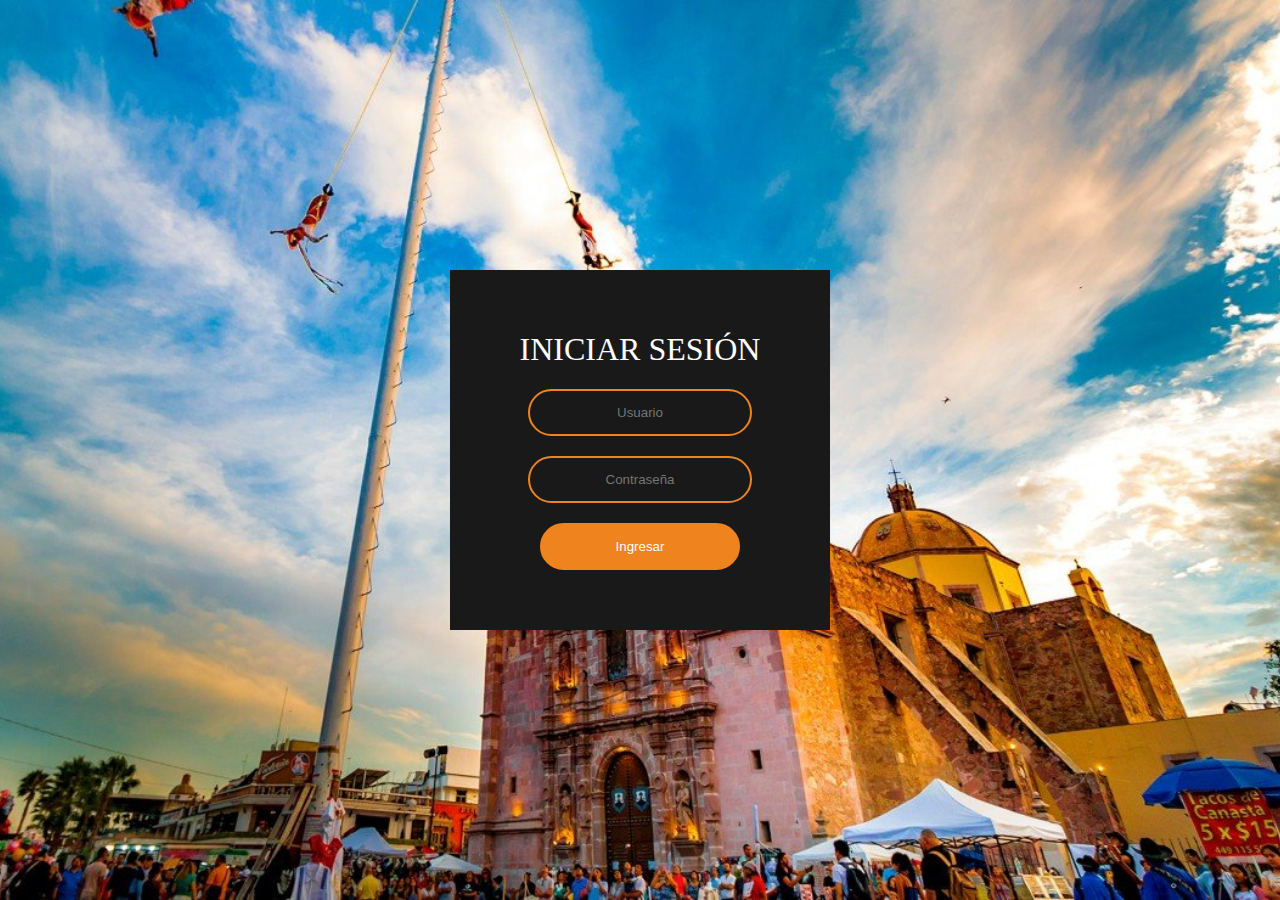
<file: Web/index.html>
<!DOCTYPE html>
<html lang="en">
<head>
    <meta charset="UTF-8">
    <meta http-equiv="X-UA-Compatible" content="IE=edge">
    <meta name="viewport" content="width=device-width, initial-scale=1.0">
    <title>Monument GO! Login</title>
    <link rel="stylesheet" href="https://cdnjs.cloudflare.com/ajax/libs/animate.css/3.7.2/animate.min.css">
    <link rel="stylesheet" href="css/styles.css">
</head>
<body>

    <form action="home.html" class="form-box animated fadeInUp">
        <h1 class="form-title">Iniciar sesión</h1>
        <input type="text" placeholder="Usuario">
        <input type="text" placeholder="Contraseña">
        <button type="submit">
            Ingresar
        </button>
    </form>

</body>
</html>
</file>
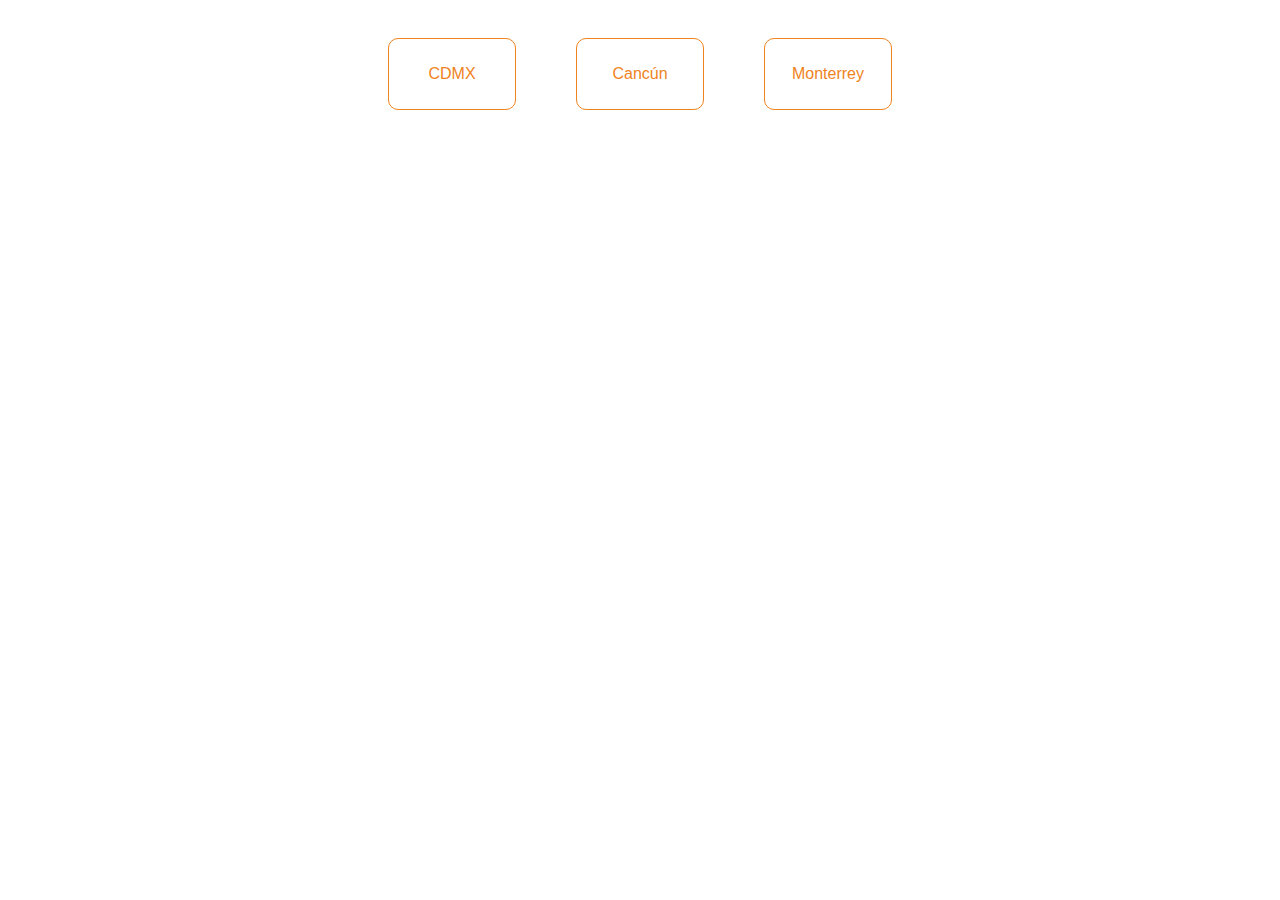
<file: home.html>
<!DOCTYPE html>
<html>
<head>
    <meta charset='utf-8'>
    <meta http-equiv='X-UA-Compatible' content='IE=edge'>
    <title>Monument Go</title>
    <meta name='viewport' content='width=device-width, initial-scale=1'>
    <link rel='stylesheet' type='text/css' media='screen' href='.github/css/home.css'>
</head>
<body>
    <nav class="menu">
      <div class="ciudad" onclick="">
          <p>CDMX</p>
      </div>
      <div class="ciudad" onclick="">
          <p>Cancún</p>
      </div>
      <div class="ciudad" onclick="">
          <p>Monterrey</p>
      </div>
    </nav>
    <section class="mapa">

    </section>
</body>
</html>
</file>
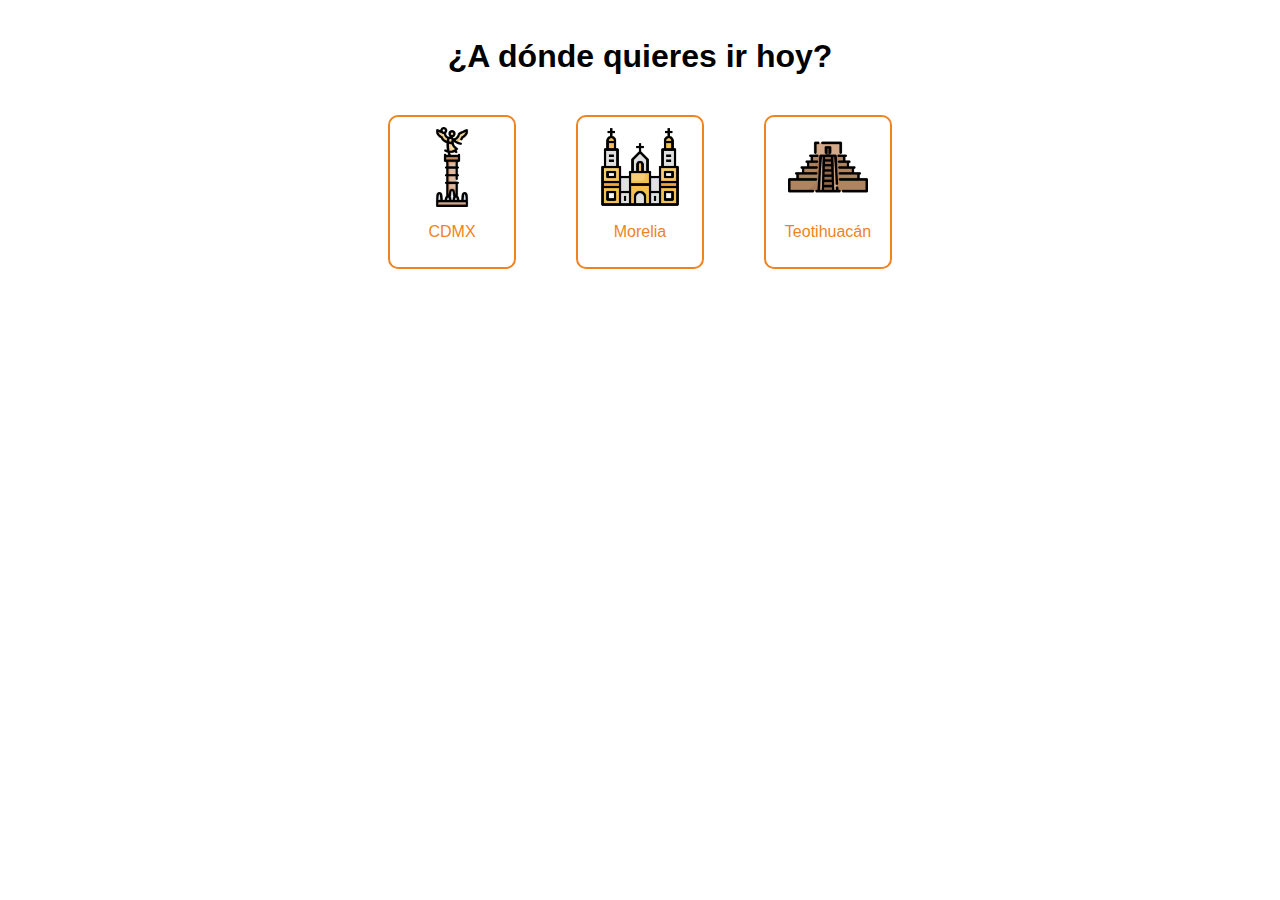
<file: Web/home.html>
<!DOCTYPE html>
<html>
<head>
    <meta charset='utf-8'>
    <meta http-equiv='X-UA-Compatible' content='IE=edge'>
    <title>Monument Go</title>
    <meta name='viewport' content='width=device-width, initial-scale=1'>
    <link rel="stylesheet" href="https://cdnjs.cloudflare.com/ajax/libs/animate.css/3.7.2/animate.min.css">
    <link rel='stylesheet' type='text/css' media='screen' href='css/home.css'>
</head>
<body>
    <header class="cabecera form-box animated fadeInUp">
      <h1 class="titulo">¿A dónde quieres ir hoy?</h1>
      <div class="menu">
        <div class="ciudad" onclick="">
          <img src="media/cdmx.png" height="80px">
          <p>CDMX</p>
        </div>
        <div class="ciudad" onclick="">
          <img src="media/morelia.png" height="80px">
          <p>Morelia</p>
        </div>
        <div class="ciudad" onclick="">
          <img src="media/teotihuacan.png" height="80px">
          <p>Teotihuacán</p>
        </div>
      </div>
    </nav>
    <section class="mapa">

    </section>
</body>
</html>
</file>
<file: Web/css/styles.css>
body, html {
    height: 100%;
}

body{
    margin: 0;
    padding: 0;
    background-image: url(../media/mex.jpg);
    background-repeat: no-repeat;
    background-position: center center;
    background-size: cover;

    display: flex;
    flex-direction: rox;
    flex-wrap: wrap;
    justify-content: center;
    align-items: center;
    overflow: hidden;

}

.form-box {
    width: 300px;
    padding: 40px;
    background: #191919;
    text-align: center;

}

.form-title{
    color: #fff;
    text-transform: uppercase;
    font-weight: 500;
}

.form-box input[type="text"],
.form-box input[type="password"],
.form-box button[type="submit"]{
    border: 0;
    background: none;
    display: block;
    margin: 20px auto;
    padding: 14px 10px;
    text-align: center;
    border: 2px solid #EF831D;
    width: 200px;
    outline: none;
    color: white;
    border-radius: 24px;
    transition: 0.25s;
}

.form-box input[type="text"]:focus,
.form-box input[type="password"]:focus{
    width: 280px;
    border-color: #ffffff;
}

.form-box button[type="submit"]{
    border: 0;
    background: #EF831D;
    cursor: pointer;
    border: 2px solid #EF831D;
}
.form-box button[type="submit"]:hover{
    background: none;
}
</file>
<file: .github/css/home.css>
*{
  font-family: sans-serif;
}

.menu{
  width: 100%;
  height: auto;
  display: flex;
  flex-direction: row;
  justify-content: center;
  flex-direction: row;
  justify-content: center;
  align-items: center;
  flex-wrap: wrap;
}

.ciudad{
  color: #EF831D;
  width: 10vw;
  height: auto;
  padding: 10px;
  display: flex;
  flex-direction: column;
  justify-content: space-between;
  align-items: center;
  box-sizing: border-box;
  margin: 30px 30px;
  transition: all 0.3s ease;
  cursor: pointer;
  border: 1px solid #EF831D;
  border-radius: 10px;
}

.ciudad:hover {
  color: white;
  background-color: #EF831D;
}
</file>
<file: Web/css/home.css>
*{
  font-family: sans-serif;
}


.cabecera{
  top: 0;
  left: 0;
  width: 100%;
  display: flex;
  flex-direction: column;
  justify-content: center;
  flex-direction: row;
  justify-content: center;
  align-items: center;
  flex-wrap: wrap;
}

.titulo{
  margin: 30px auto 10px;
}

.menu{
  width: 100%;
  height: auto;
  display: flex;
  flex-direction: row;
  justify-content: center;
  flex-direction: row;
  justify-content: center;
  align-items: center;
  flex-wrap: wrap;
}

.ciudad{
  color: #EF831D;
  width: 10vw;
  height: auto;
  padding: 10px;
  display: flex;
  flex-direction: column;
  justify-content: space-between;
  align-items: center;
  box-sizing: border-box;
  margin: 30px 30px;
  transition: all 0.3s ease;
  cursor: pointer;
  border: 2px solid #EF831D;
  border-radius: 10px;
}

.ciudad:hover {
  color: white;
  background-color: #EF831D;
}
</file>
